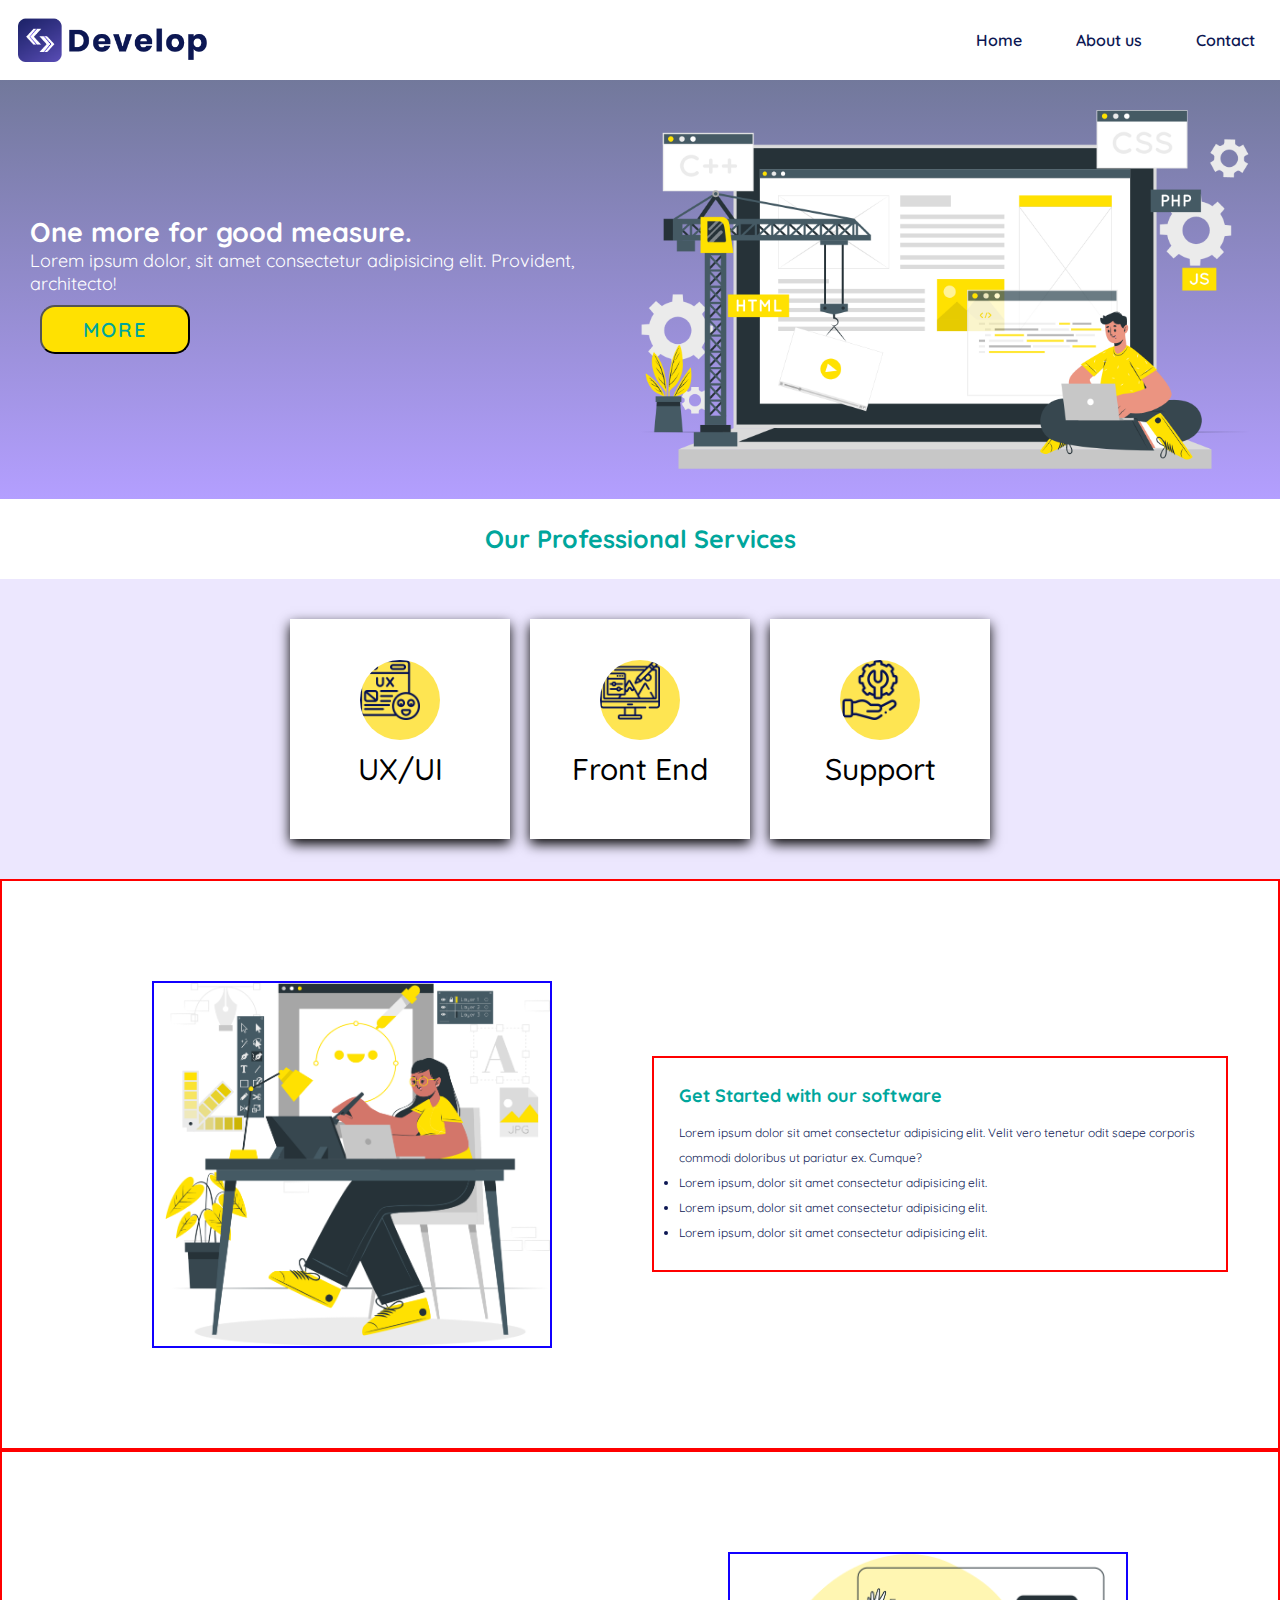
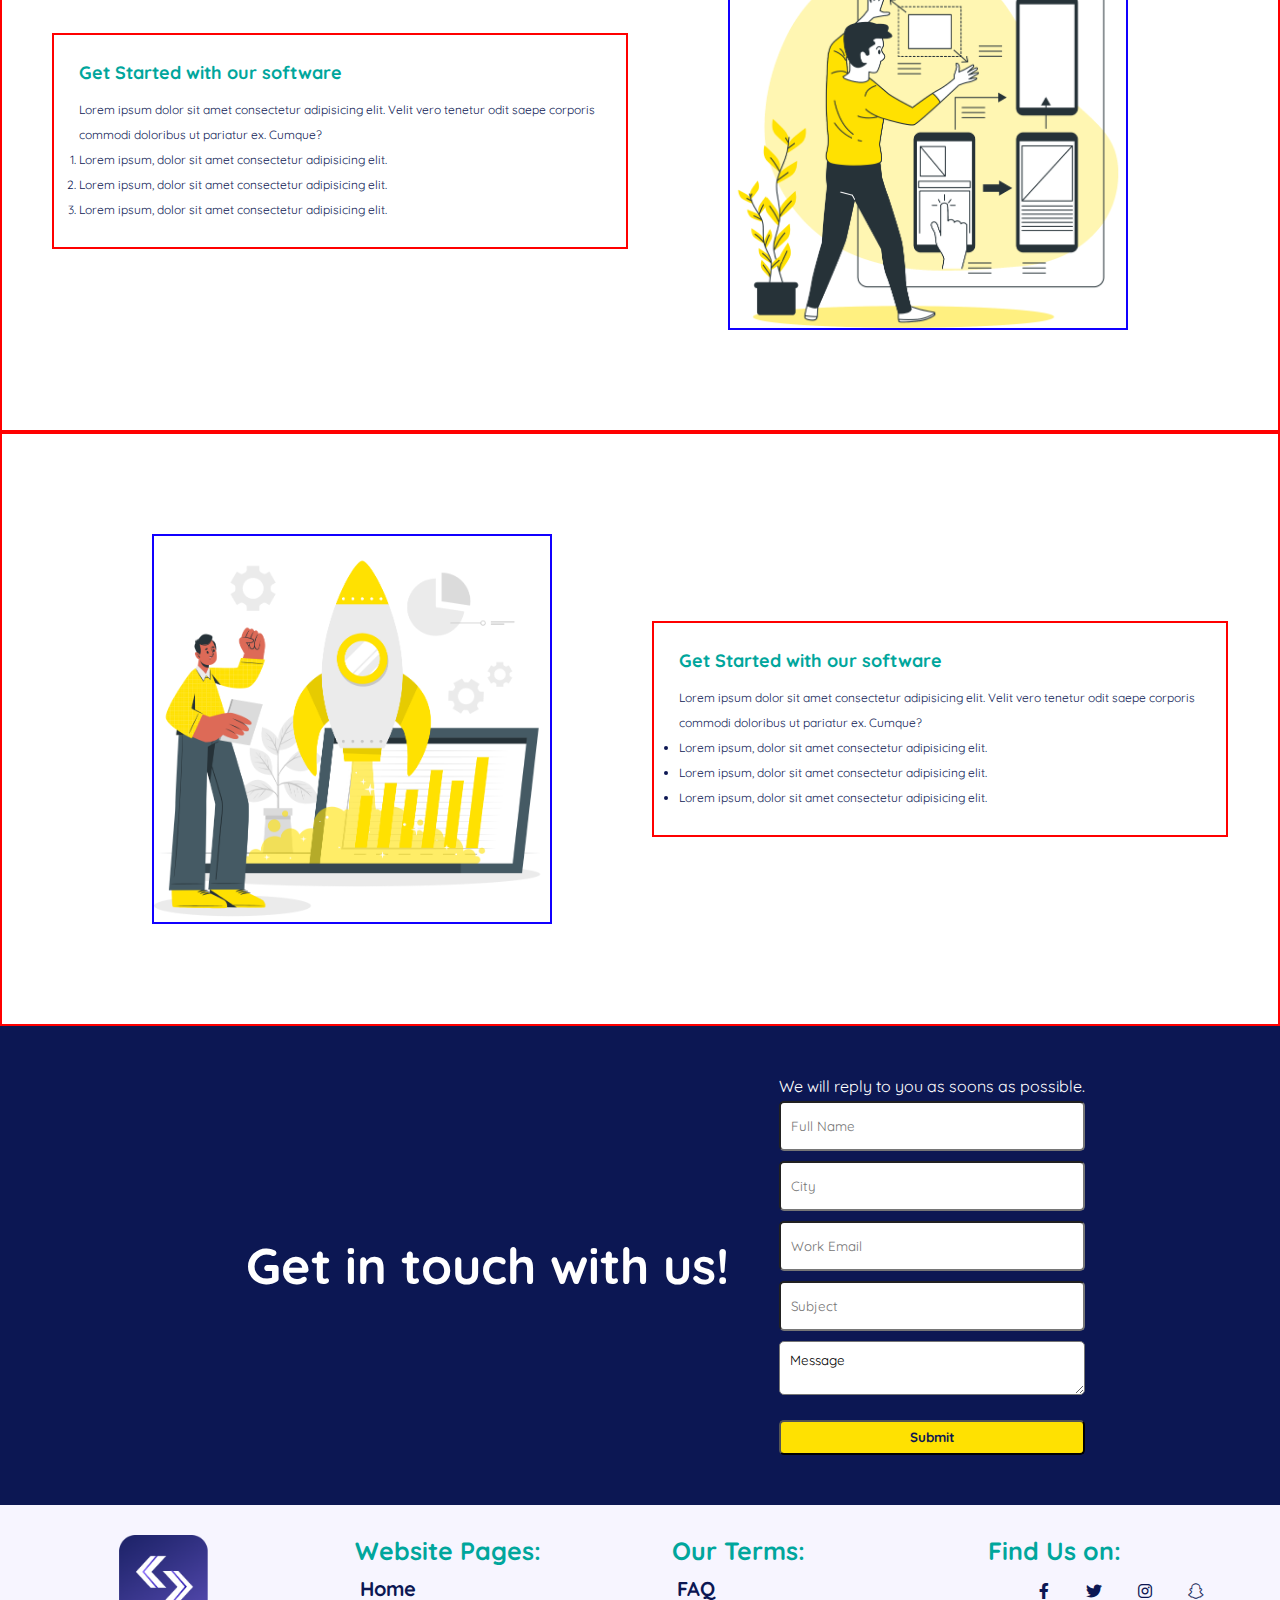
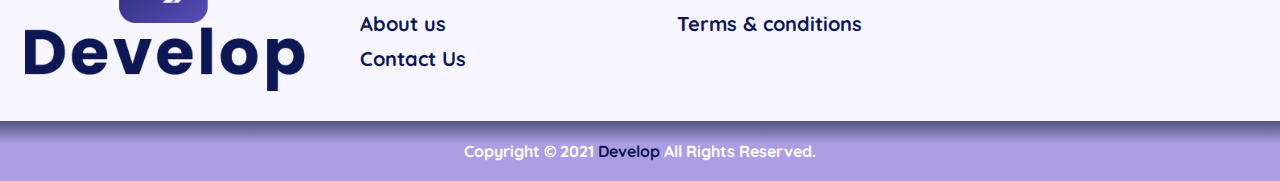
<file: index.html>
<!DOCTYPE html>
<html lang="en">

<head>
    <meta charset="UTF-8">
    <meta http-equiv="X-UA-Compatible" content="IE=edge">
    <link rel="stylesheet" href="https://cdnjs.cloudflare.com/ajax/libs/font-awesome/6.0.0-beta3/css/all.min.css">
    <link rel="stylesheet" type="text/css" href="style.css" />
    <meta name="viewport" content="width=device-width, initial-scale=1.0">
    <title>Haifa's Page</title>
</head>

<body>

    <header>
        <img class="logo" src="img/colored logo.png">
        <nav>
            <ul class="nav-links">
                <li><a href="#">Home</a></li>
                <li><a href="#">About us</a></li>
                <li><a href="#">Contact</a></li>
            </ul>
        </nav>
    </header>

    <section class="con1">
        <div class="title1">
            <h2>One more for good measure.</h2>
            <p>Lorem ipsum dolor, sit amet consectetur adipisicing elit. Provident, architecto!</p>
            <button class="mainbtn" type="button">More</button>
        </div>
        <img src="img/Development.png" alt="picture1">
    </section>

    <section class="con2">
        <h2>Our Professional Services</h2>
    </section>

    <section class="con3">
        <div class="card">
            <div class="card-img card1"> </div>
            <p>UX/UI</p>
        </div>
        <div class="card">
            <div class="card-img card2"></div>
            <p>Front End</p>
        </div>
        <div class="card">
            <div class="card-img card3"></div>
            <p>Support</p>
        </div>
    </section>


    <section class="part">
        <img src="img/4.png">
        <div class="p1-text">
            <h3>Get Started with our software</h3>
            <p>Lorem ipsum dolor sit amet consectetur adipisicing elit. Velit vero tenetur odit saepe corporis commodi
                doloribus ut pariatur ex. Cumque?</p>
            <ul>
                <li>Lorem ipsum, dolor sit amet consectetur adipisicing elit.</li>
                <li>Lorem ipsum, dolor sit amet consectetur adipisicing elit.</li>
                <li>Lorem ipsum, dolor sit amet consectetur adipisicing elit.</li>
            </ul>
        </div>
    </section>

    <section class="part">
        <div class="p2-text">
            <h3>Get Started with our software</h3>
            <p>Lorem ipsum dolor sit amet consectetur adipisicing elit. Velit vero tenetur odit saepe corporis commodi
                doloribus ut pariatur ex. Cumque?</p>
            <ol>
                <li>Lorem ipsum, dolor sit amet consectetur adipisicing elit.</li>
                <li>Lorem ipsum, dolor sit amet consectetur adipisicing elit.</li>
                <li>Lorem ipsum, dolor sit amet consectetur adipisicing elit.</li>
            </ol>
        </div>
        <img src="img/1.png">
    </section>

    <section class="part">
        <img src="img/2.png">
        <div class="p3-text">
            <h3>Get Started with our software</h3>
            <p>Lorem ipsum dolor sit amet consectetur adipisicing elit. Velit vero tenetur odit saepe corporis commodi
                doloribus ut pariatur ex. Cumque?</p>
            <ul>
                <li>Lorem ipsum, dolor sit amet consectetur adipisicing elit.</li>
                <li>Lorem ipsum, dolor sit amet consectetur adipisicing elit.</li>
                <li>Lorem ipsum, dolor sit amet consectetur adipisicing elit.</li>
            </ul>
        </div>
    </section>


    <section class="contact-form">
        <h2> Get in touch with us!</h2>
        <form class="form" action="">
            <p>We will reply to you as soons as possible.</p>
            <input type="text" id="name" placeholder="Full Name">
            <input type="text" id="city" placeholder="City">
            <input type="text" id="email" placeholder="Work Email">
            <input type="text" id="subject" placeholder="Subject">
            <textarea name="msg">Message </textarea><br>
            <button>Submit</button>
        </form>
    </section>



    <div class="row">
        <img class="row-item" src="img/center colored logo.png">

        <div class="row-item">
            <h3>Website Pages:</h3>
            <ul>
                <li><a href="#">Home</a></li>
                <li><a href="#">About us</a></li>
                <li><a href="#">Contact Us</a></li>
            </ul>
        </div>
        <div class="row-item">
            <h3>Our Terms:</h3>
            <ul>
                <li><a href="#">FAQ</a></li>
                <li><a href="#">Terms & conditions</a></li>
            </ul>
        </div>
        <div class="row-item">
            <h3>Find Us on:</h3>
            <div class="media-icons">
                <a href="#"><i class="fab fa-facebook-f"></i></a>
                <a href="#"><i class="fab fa-twitter"></i></a>
                <a href="#"><i class="fab fa-instagram"></i></a>
                <a href="#"><i class="fab fa-snapchat"></i></a>
            </div>
        </div>
    </div>

    <footer class="site-footer">
        Copyright &copy 2021 <p id="dev">Develop </p> All Rights Reserved.
    </footer>

</body>

</html>
</file>
<file: style.css>
@import url('https://fonts.googleapis.com/css2?family=Poppins:wght@300;400;500;600;700;800;900&family=Quicksand:wght@300;400;500&display=swap');

*{
    font-family: 'Quicksand',sans-serif;
    padding:0;
    margin:0;
    box-sizing: border-box;
}


header{
    display: flex;
    justify-content: space-between;
    align-items: center;
}

.logo{
    height:50px;
    margin:15px 15px;
}

nav li{
    display: inline-block;
    font-weight: 600;
    padding:0px 10px;
}

nav a{
    text-decoration: none;
    color:#0c1753;
    padding:2px 15px;
    transition:0.2s;
    transition-property: background;
}

nav a:hover{
    background: #0c1753;
    color:white;
    padding:2px 15px;
    border-radius: 5px;
}

.con1{
    display:flex;
    flex-direction: row;
    justify-content: center;
    align-items: center;
    background: linear-gradient(180deg,#0c175394,#9375ffb2) ;
    padding:30px 30px;
}

.title1{
    display: flex;
    flex-direction: column;
    color:white;
    font-size: 18px;
}

.mainbtn{
    text-decoration: none;
    font-weight: 600;
    color:#00a69c;
    background: #ffe101;
    margin:10px 10px;
    text-transform: uppercase;
    letter-spacing: 2px;
    padding: 10px 20px;
    border-radius: 15px;
    width:150px;
    font-size: 20px;
}

.con1 img{
    width:50%;
}

.con2{
    display: flex;
    flex-direction: row;
    justify-content: center;
    align-items: center;
    height: 80px;
}

.con2 h2{
    font-size: 25px;;
    color:#00a69c;
}

.con3{
    background-color: #a087f833;
    display:flex;
    flex-direction:row;
    justify-content: center;
    align-items: center;
    height: 300px;
}

.card{
    background-color: white;
    width:220px;
    height:220px;
    margin:10px;
    display:flex;
    flex-flow:column;
    justify-content: center;
    align-items: center;
    box-shadow: 0px 5px 12px black;
}

.card-img{
    height:80px;
    width:80px;
    background-size:60px;
    background-repeat: no-repeat;
    background-color: #fee552;
    border-radius: 40px;

}

.card1{
    background-image: url('/img/UX.png');
    
}
.card2{
    background-image: url('/img/design.png');
}
.card3{
    background-image: url('/img/support.png');
}

.card p{
    padding:10px;
    font-size: 30px;
    font-weight: 500;
}

.part{
    display: flex;
    flex-direction:row ;
    justify-content: center;
    align-items: center;
    border: red 2px solid;
    padding:50px;
}

.part img{
    max-width: 400px;
    margin: 50px 100px;
    padding:0;
    border: rgb(17, 0, 255) 2px solid;
}

.p1-text, .p2-text, .p3-text{
    text-align: left;
    font-size: 18px;
    padding:25px 25px;
    /*margin:40px 40px;*/
    font-size: 12px;
    line-height: 25px;
    border: red 2px solid;
    min-width:400px;
    color:#0c1753;
}  

.part h3{
    color:#00a69c;
    font-size: 18px;
    margin-bottom: 12px;
}

.contact-form{
    background-color: #0c1753;
    color:white;
    display: flex;
    flex-direction: row;
    padding:50px;
    justify-content: center;
    align-items: center;
    
}

.contact-form h2{
    font-size: 50px;
    margin: 50px;
}

.form{
    display: flex;
    flex-direction: column;
    justify-content: center;
    align-items: left;
}

.form input{
    padding: 10px;
    width:100%;
    height: 50px;
    margin: 5px 0;
    border-radius: 5px;
}

.form  textarea{
    padding: 10px;
    width:100%;
    height: 100%;
    margin: 5px 0;
    border-radius: 5px;
}

.form button{
    width:auto;
    height: 35px;
    font-weight: 800;
    border-radius: 5px;
    color:#0c1753;
    background-color:#ffe101;
}


.row{
    display: flex;
    flex-direction: row;
    justify-content: center;
    width:auto;
    background-color: #cec1fd2a;
    color:#0c1753;
    text-align: left;
}
.row img{
    width:25%;
}

.row-item h3{
    color:#00a69c;
    font-size: 25px;
}

.row-item li{
    list-style: none;
    font-size: 20px;
    margin: 10px 5px
}

.row-item a{
    text-decoration: none;
    color:#0c1753;
    font-weight: 800;
}

.row-item{
    width:25%;
    padding:20px;
    margin: 10px 5px
}
.media-icons{
    margin: 15px;
    display: flex;
    justify-content: space-evenly;
}

#dev{
    display: inline;
    color:#0c1753;
}

footer{
    padding:20px 20px;
    text-align: center;
    font-weight:800;
    background: rgb(12,23,83);
    background: linear-gradient(180deg, rgba(12, 23, 83, 0.733) 0%, rgba(173,158,228,1) 38%);
    height: auto;
    color:white;
}
</file>
